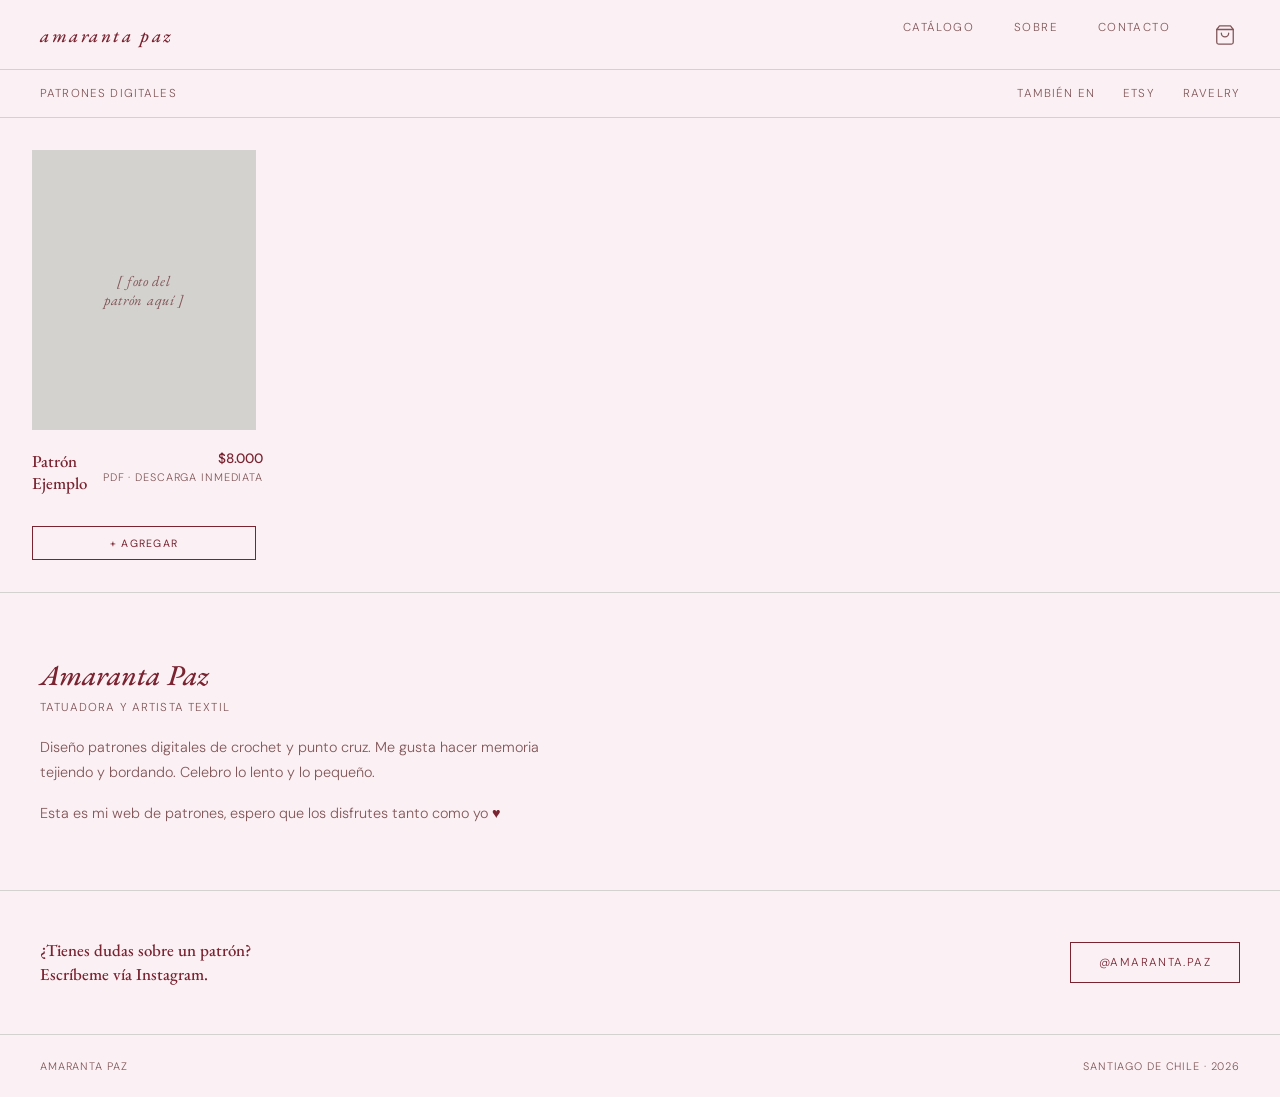
<file: index.html>
<!DOCTYPE html>
<html lang="es">
<head>
  <meta charset="UTF-8" />
  <meta name="viewport" content="width=device-width, initial-scale=1.0" />
  <title>Amaranta Paz</title>
  <!-- TODO: cuando tengas un logo/favicon propio, agregar aquí igual que en Dolores:
       <link rel="icon" type="image/png" href="favicon.png" /> -->
  <link rel="preconnect" href="https://fonts.googleapis.com" />
  <link rel="preconnect" href="https://fonts.gstatic.com" crossorigin />
  <link href="https://fonts.googleapis.com/css2?family=EB+Garamond:ital,wght@0,400;0,500;1,400&family=DM+Sans:wght@300;400&display=swap" rel="stylesheet" />

  <!-- estilos del carrito de compras -->
  <link rel="stylesheet" href="carrito.css" />

  <style>
    *, *::before, *::after { box-sizing: border-box; margin: 0; padding: 0; }

    /* Misma tipografía y estructura que doloresestudio.com. Diferencias propias
       de Amaranta Paz: --bg con un leve tinte rosado frío, --mid con un matiz
       guinda (en vez del gris neutro de Dolores), y --accent (guinda, más
       saturado, weight 500) usado en todos los títulos y en precios/botones/
       hovers. */
    :root {
      --bg:        #fbf1f4;
      --fg:        #1a1a18;
      --mid:       #825659;
      --line:      #d4d2ce;
      --white:     #faf9f7;
      --accent:    #7a2331;
    }

    html { font-size: 16px; }

    body {
      background: var(--bg);
      color: var(--fg);
      font-family: 'DM Sans', sans-serif;
      font-weight: 300;
      min-height: 100vh;
    }

    a { color: inherit; text-decoration: none; }

    /* ── HEADER ── */
    header {
      position: sticky;
      top: 0;
      z-index: 100;
      background: var(--bg);
      border-bottom: 1px solid var(--line);
      display: flex;
      align-items: center;
      justify-content: space-between;
      padding: 0 2.5rem;
      height: 70px;
    }

    /* Logotipo de texto mientras no haya un logo dibujado (como el de Dolores).
       Cuando lo tengas, se puede reemplazar este <a class="logo"> por
       <a href="/"><img src="logo.png" alt="Amaranta Paz" style="height: 42px;" /></a> */
    .logo {
      font-family: 'EB Garamond', serif;
      font-size: 1.15rem;
      font-weight: 500;
      font-style: italic;
      letter-spacing: 0.14em;
      text-transform: lowercase;
      color: var(--accent);
    }

    nav {
      display: flex;
      gap: 2.5rem;
      font-size: 0.72rem;
      letter-spacing: 0.12em;
      text-transform: uppercase;
      color: var(--mid);
    }

    nav a:hover { color: var(--accent); }

    /* ── CATALOG TOOLBAR ── */
    .catalog-bar {
      padding: 1rem 2.5rem;
      border-bottom: 1px solid var(--line);
      font-size: 0.72rem;
      letter-spacing: 0.1em;
      text-transform: uppercase;
      color: var(--mid);
      display: flex;
      align-items: center;
      justify-content: space-between;
    }

    .catalog-bar .channels a { margin-left: 1.5rem; }
    .catalog-bar .channels a:hover { color: var(--accent); }

    /* nota con los otros canales, al pie del catálogo (bajo la grilla) —
       solo se muestra en mobile, ver media query abajo */
    .catalog-footnote {
      display: none;
      border-top: 1px solid var(--line);
      padding: 1.25rem 2.5rem;
      text-align: center;
      font-size: 0.72rem;
      letter-spacing: 0.08em;
      text-transform: uppercase;
      color: var(--mid);
    }

    .catalog-footnote a {
      color: var(--accent);
      margin: 0 0.2rem;
    }

    .catalog-footnote a:hover { text-decoration: underline; }

    /* ── GRID ── */
    .grid {
      display: grid;
      grid-template-columns: repeat(auto-fill, minmax(200px, 1fr));
      gap: 1.5rem;
      padding: 2rem;
    }

    .card {
      cursor: pointer;
      display: flex;
      flex-direction: column;
    }

    .card-image {
      width: 100%;
      aspect-ratio: 4/5;
      background: var(--line);
      overflow: hidden;
      position: relative;
      flex-shrink: 0;
      display: flex;
      align-items: center;
      justify-content: center;
    }

    .card-image img {
      width: 100%;
      height: 100%;
      object-fit: cover;
      display: block;
      transition: transform 0.6s ease;
    }

    .card:hover .card-image img { transform: scale(1.03); }

    /* placeholder cuando aún no hay foto del patrón */
    .card-image.placeholder span {
      font-family: 'EB Garamond', serif;
      font-style: italic;
      font-size: 0.9rem;
      color: var(--mid);
      letter-spacing: 0.05em;
      text-align: center;
      padding: 1rem;
    }

    .card-info {
      padding: 1.25rem 0 1.5rem;
      display: flex;
      align-items: flex-start;
      justify-content: space-between;
      gap: 1rem;
      min-height: 88px;
    }

    .card-name {
      font-family: 'EB Garamond', serif;
      font-size: 1.05rem;
      font-weight: 500;
      color: var(--accent);
    }

    .card-meta {
      text-align: right;
      flex-shrink: 0;
    }

    .card-price {
      font-size: 0.85rem;
      font-weight: 500;
      color: var(--accent);
      display: block;
    }

    .card-avail {
      font-size: 0.68rem;
      letter-spacing: 0.08em;
      text-transform: uppercase;
      color: var(--mid);
      display: block;
      margin-top: 0.2rem;
    }

    /* ── ABOUT STRIP ── */
    .about-strip {
      border-top: 1px solid var(--line);
      padding: 4rem 2.5rem;
      display: grid;
      grid-template-columns: 1fr 1fr;
      gap: 4rem;
    }

    .about-strip h2 {
      font-family: 'EB Garamond', serif;
      font-size: 1.8rem;
      font-weight: 500;
      font-style: italic;
      margin-bottom: 0.4rem;
      line-height: 1.25;
      color: var(--accent);
    }

    .about-subtitle {
      display: block;
      font-size: 0.72rem;
      letter-spacing: 0.1em;
      text-transform: uppercase;
      color: var(--mid);
      margin-bottom: 1.25rem;
    }

    .about-strip p {
      font-size: 0.9rem;
      line-height: 1.75;
      color: var(--mid);
      max-width: 55ch;
    }

    .about-strip p + p {
      margin-top: 1rem;
    }

    /* ── CONTACT SECTION ── */
    .contact-section {
      border-top: 1px solid var(--line);
      padding: 3rem 2.5rem;
      display: flex;
      align-items: center;
      justify-content: space-between;
      flex-wrap: wrap;
      gap: 1.5rem;
    }

    .contact-section p {
      font-family: 'EB Garamond', serif;
      font-style: italic;
      font-weight: 500;
      font-size: 1.3rem;
      color: var(--accent);
      max-width: 42ch;
      line-height: 1.4;
    }

    .btn-ig {
      display: inline-flex;
      align-items: center;
      gap: 0.6rem;
      border: 1px solid var(--accent);
      color: var(--accent);
      padding: 0.75rem 1.75rem;
      font-size: 0.72rem;
      letter-spacing: 0.12em;
      text-transform: uppercase;
      transition: background 0.2s, color 0.2s;
      white-space: nowrap;
    }

    .btn-ig:hover { background: var(--accent); color: var(--white); }

    /* ── FOOTER ── */
    footer {
      border-top: 1px solid var(--line);
      padding: 1.5rem 2.5rem;
      display: flex;
      align-items: center;
      justify-content: space-between;
      font-size: 0.68rem;
      letter-spacing: 0.08em;
      text-transform: uppercase;
      color: var(--mid);
    }

    /* ── RESPONSIVE ── */
    @media (max-width: 640px) {
      header { padding: 0 1.25rem; }
      nav { gap: 1.5rem; }
      .catalog-bar { padding: 0.75rem 1.25rem; }
      .catalog-bar .channels { display: none; }
      .catalog-footnote { display: block; padding: 1rem 1.25rem; }
      .grid { grid-template-columns: 1fr 1fr; gap: 0.75rem; padding: 0.75rem; }
      .card-info { padding: 0.85rem 0 1rem; gap: 0.35rem; flex-direction: column; align-items: flex-start; }
      .card-meta { text-align: left; }
      .card-name { font-size: 0.95rem; }
      .about-strip { grid-template-columns: 1fr; gap: 2rem; padding: 2.5rem 1.25rem; }
      .contact-section { padding: 2rem 1.25rem; flex-direction: column; align-items: flex-start; }
      footer { padding: 1.25rem; flex-direction: column; gap: 0.5rem; }
    }
  </style>
</head>
<body>

  <!-- HEADER -->
  <header>
    <a class="logo" href="/">amaranta paz</a>
    <nav>
      <a href="#catalogo">catálogo</a>
      <a href="#sobre">sobre</a>
      <a href="#contacto">contacto</a>
      <!-- ícono del carrito de compras -->
      <button class="cart-toggle" aria-label="Abrir carrito">
        <svg viewBox="0 0 24 24" fill="none" stroke="currentColor" stroke-width="1.4" stroke-linecap="round" stroke-linejoin="round">
          <path d="M6 2 3 6v14a2 2 0 0 0 2 2h14a2 2 0 0 0 2-2V6l-3-4Z"></path>
          <path d="M3 6h18"></path>
          <path d="M16 10a4 4 0 0 1-8 0"></path>
        </svg>
        <span class="cart-count">0</span>
      </button>
    </nav>
  </header>

  <!-- CATALOG BAR -->
  <!-- REEMPLAZAR: links reales a tu tienda de Etsy y a tu página de Ravelry cuando existan -->
  <div class="catalog-bar" id="catalogo">
    <span>patrones digitales</span>
    <span class="channels">
      también en
      <a href="#" target="_blank" rel="noopener">Etsy</a>
      <a href="#" target="_blank" rel="noopener">Ravelry</a>
    </span>
  </div>

  <!-- GRID -->
  <!-- Este es un patrón de EJEMPLO para mostrar cómo se ve el catálogo.
       Duplica esta <a class="card"> por cada patrón real, igual que se hizo
       con bandana-rosa.html y caderin-corazon-triste.html en Dolores. -->
  <main class="grid">

    <!-- PATRÓN DE EJEMPLO -->
    <a class="card" href="patron-ejemplo.html">
      <div class="card-image placeholder">
        <span>[ foto del<br />patrón aquí ]</span>
      </div>
      <div class="card-info">
        <span class="card-name">Patrón Ejemplo</span>
        <div class="card-meta">
          <span class="card-price">$8.000</span>
          <span class="card-avail">PDF · descarga inmediata</span>
        </div>
      </div>
      <!-- Botón agregar al carrito. Los datos (id, name, price, etc.) deben
           coincidir con este patrón. price va SOLO en número (8000, no $8.000).
           Cuando tengas Payhip, pon la key del producto en data-payhip. -->
      <button class="add-to-cart"
              data-id="patron-ejemplo"
              data-name="Patrón Ejemplo"
              data-price="8000"
              data-format="PDF · descarga inmediata"
              data-img=""
              data-payhip="">
        + agregar
      </button>
    </a>

  </main>

  <!-- REEMPLAZAR: links reales a tu tienda de Etsy y a tu página de Ravelry cuando existan -->
  <div class="catalog-footnote">
    también disponible en
    <a href="#" target="_blank" rel="noopener">Etsy</a>
    y
    <a href="#" target="_blank" rel="noopener">Ravelry</a>
  </div>

  <!-- SOBRE -->
  <section class="about-strip" id="sobre">
    <div>
      <h2>Amaranta Paz</h2>
      <span class="about-subtitle">Tatuadora y artista textil</span>
      <p>
        Diseño patrones digitales de crochet y punto cruz. Me gusta hacer
        memoria tejiendo y bordando. Celebro lo lento y lo pequeño.
      </p>
      <p>
        Esta es mi web de patrones, espero que los disfrutes tanto como yo
        <span style="color: var(--accent);">♥</span>
      </p>
    </div>
  </section>

  <!-- CONTACTO -->
  <section class="contact-section" id="contacto">
    <p style="font-family: 'EB Garamond', serif; font-style: normal; font-size: 1.05rem; font-weight: 500; color: var(--accent);">¿Tienes dudas sobre un patrón? <span style="white-space: nowrap;">Escríbeme vía Instagram.</span></p>
    <!-- Link directo a DM de Instagram (ig.me/m/usuario abre el chat directo,
         tanto en la app como en el navegador si no la tienen instalada) -->
    <a class="btn-ig" href="https://ig.me/m/amaranta.paz" target="_blank" rel="noopener">
      @amaranta.paz
    </a>
  </section>

  <!-- FOOTER -->
  <footer>
    <span>amaranta paz</span>
    <span>Santiago de Chile · 2026</span>
  </footer>

  <!-- lógica del carrito de compras -->
  <script src="carrito.js"></script>

</body>
</html>
</file>
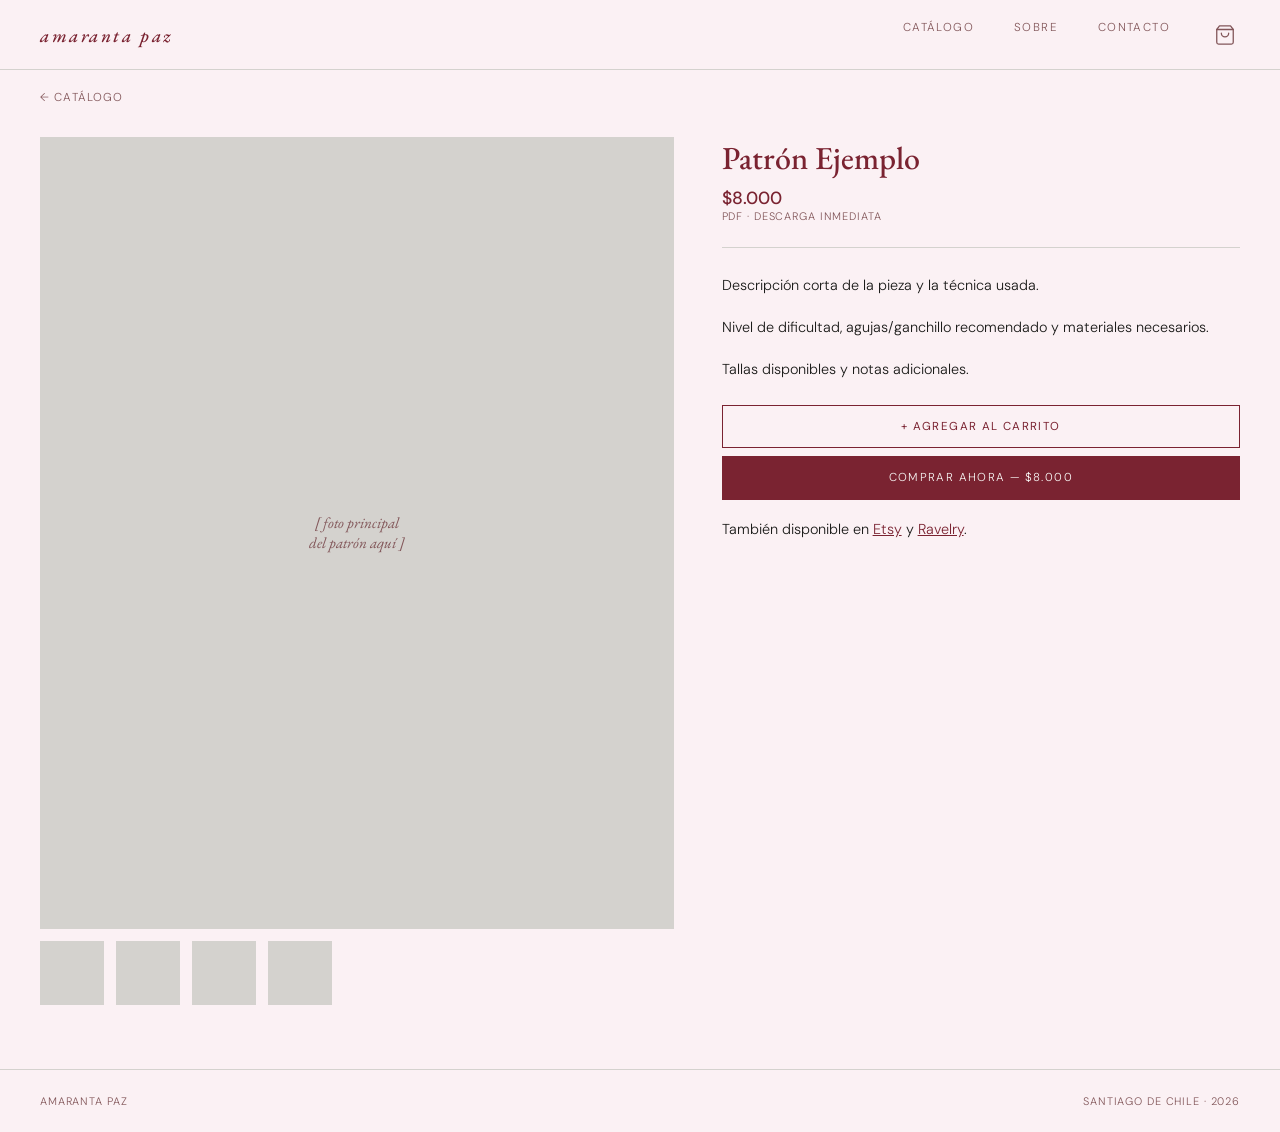
<file: patron-ejemplo.html>
<!DOCTYPE html>
<html lang="es">
<head>
  <meta charset="UTF-8" />
  <meta name="viewport" content="width=device-width, initial-scale=1.0" />
  <title>Patrón Ejemplo — Amaranta Paz</title>
  <link rel="preconnect" href="https://fonts.googleapis.com" />
  <link rel="preconnect" href="https://fonts.gstatic.com" crossorigin />
  <link href="https://fonts.googleapis.com/css2?family=EB+Garamond:ital,wght@0,400;0,500;1,400&family=DM+Sans:wght@300;400&display=swap" rel="stylesheet" />

  <!-- estilos del carrito de compras -->
  <link rel="stylesheet" href="carrito.css" />

  <style>
    *, *::before, *::after { box-sizing: border-box; margin: 0; padding: 0; }

    :root {
      --bg:        #fbf1f4;
      --fg:        #1a1a18;
      --mid:       #825659;
      --line:      #d4d2ce;
      --white:     #faf9f7;
      --accent:    #7a2331;
    }

    html { font-size: 16px; }

    body {
      background: var(--bg);
      color: var(--fg);
      font-family: 'DM Sans', sans-serif;
      font-weight: 300;
      min-height: 100vh;
    }

    a { color: inherit; text-decoration: none; }

    header {
      position: sticky;
      top: 0;
      z-index: 100;
      background: var(--bg);
      border-bottom: 1px solid var(--line);
      display: flex;
      align-items: center;
      justify-content: space-between;
      padding: 0 2.5rem;
      height: 70px;
    }

    .logo {
      font-family: 'EB Garamond', serif;
      font-size: 1.15rem;
      font-weight: 500;
      font-style: italic;
      letter-spacing: 0.14em;
      text-transform: lowercase;
      color: var(--accent);
    }

    nav {
      display: flex;
      gap: 2.5rem;
      font-size: 0.72rem;
      letter-spacing: 0.12em;
      text-transform: uppercase;
      color: var(--mid);
    }

    nav a:hover { color: var(--accent); }

    .back-link {
      padding: 1.25rem 2.5rem 0;
      font-size: 0.72rem;
      letter-spacing: 0.1em;
      text-transform: uppercase;
      color: var(--mid);
      display: block;
    }

    .back-link:hover { color: var(--accent); }

    /* ── PRODUCT LAYOUT ── */
    .product {
      display: grid;
      grid-template-columns: 1.1fr 0.9fr;
      gap: 3rem;
      padding: 2rem 2.5rem 4rem;
      align-items: start;
    }

    .gallery-main {
      width: 100%;
      aspect-ratio: 4/5;
      background: var(--line);
      display: flex;
      align-items: center;
      justify-content: center;
      overflow: hidden;
    }

    .gallery-main img { width: 100%; height: 100%; object-fit: cover; display: block; }

    .gallery-main.placeholder span {
      font-family: 'EB Garamond', serif;
      font-style: italic;
      font-size: 0.95rem;
      color: var(--mid);
      text-align: center;
      padding: 1rem;
    }

    .gallery-thumbs {
      display: flex;
      gap: 0.75rem;
      margin-top: 0.75rem;
    }

    .gallery-thumbs div {
      width: 64px;
      aspect-ratio: 1/1;
      background: var(--line);
      flex-shrink: 0;
    }

    .info h1 {
      font-family: 'EB Garamond', serif;
      font-size: 2rem;
      font-weight: 500;
      margin-bottom: 0.5rem;
      color: var(--accent);
    }

    .info .price {
      font-size: 1.1rem;
      font-weight: 500;
      color: var(--accent);
      margin-bottom: 0.25rem;
    }

    .info .format {
      font-size: 0.68rem;
      letter-spacing: 0.08em;
      text-transform: uppercase;
      color: var(--mid);
      margin-bottom: 1.5rem;
      display: block;
    }

    .info .divider {
      border-top: 1px solid var(--line);
      margin: 1.5rem 0;
    }

    .info p {
      font-size: 0.9rem;
      line-height: 1.9;
      color: var(--fg);
      margin-bottom: 0.9rem;
    }

    /* ── BOTÓN DE COMPRA ──
       REEMPLAZAR: este bloque por el botón/embed real de Payhip cuando
       esté configurado (Payhip entrega el snippet al crear el "buy button"). */
    .btn-comprar {
      display: inline-flex;
      align-items: center;
      justify-content: center;
      gap: 0.6rem;
      border: 1px solid var(--accent);
      background: var(--accent);
      color: var(--white);
      padding: 0.85rem 1.75rem;
      font-size: 0.72rem;
      letter-spacing: 0.12em;
      text-transform: uppercase;
      width: 100%;
      margin-top: 0.5rem;
      transition: opacity 0.2s;
    }

    .btn-comprar:hover { opacity: 0.85; }

    .channels-note {
      margin-top: 1rem;
      font-size: 0.75rem;
      color: var(--mid);
    }

    /* REEMPLAZAR: hrefs reales de Etsy y Ravelry para este patrón */
    .channels-note a { color: var(--accent); text-decoration: underline; }

    footer {
      border-top: 1px solid var(--line);
      padding: 1.5rem 2.5rem;
      display: flex;
      align-items: center;
      justify-content: space-between;
      font-size: 0.68rem;
      letter-spacing: 0.08em;
      text-transform: uppercase;
      color: var(--mid);
    }

    @media (max-width: 640px) {
      header { padding: 0 1.25rem; }
      nav { gap: 1.5rem; }
      .back-link { padding: 1rem 1.25rem 0; }
      .product { grid-template-columns: 1fr; padding: 1.5rem 1.25rem 3rem; gap: 1.5rem; }
      footer { padding: 1.25rem; flex-direction: column; gap: 0.5rem; }
    }
  </style>
</head>
<body>

  <!-- HEADER -->
  <header>
    <a class="logo" href="/">amaranta paz</a>
    <nav>
      <a href="/#catalogo">catálogo</a>
      <a href="/#sobre">sobre</a>
      <a href="/#contacto">contacto</a>
      <!-- ícono del carrito de compras -->
      <button class="cart-toggle" aria-label="Abrir carrito">
        <svg viewBox="0 0 24 24" fill="none" stroke="currentColor" stroke-width="1.4" stroke-linecap="round" stroke-linejoin="round">
          <path d="M6 2 3 6v14a2 2 0 0 0 2 2h14a2 2 0 0 0 2-2V6l-3-4Z"></path>
          <path d="M3 6h18"></path>
          <path d="M16 10a4 4 0 0 1-8 0"></path>
        </svg>
        <span class="cart-count">0</span>
      </button>
    </nav>
  </header>

  <a class="back-link" href="/">← catálogo</a>

  <!-- PRODUCTO -->
  <div class="product">

    <!-- GALERÍA — REEMPLAZAR por fotos reales del patrón/pieza tejida -->
    <div>
      <div class="gallery-main placeholder">
        <span>[ foto principal<br />del patrón aquí ]</span>
      </div>
      <div class="gallery-thumbs">
        <div></div>
        <div></div>
        <div></div>
        <div></div>
      </div>
    </div>

    <!-- INFO -->
    <div class="info">
      <h1>Patrón Ejemplo</h1>
      <span class="price">$8.000</span>
      <span class="format">PDF · descarga inmediata</span>

      <div class="divider"></div>

      <!-- REEMPLAZAR: descripción real del patrón (técnica, nivel, materiales, tallas) -->
      <p>Descripción corta de la pieza y la técnica usada.</p>
      <p>Nivel de dificultad, agujas/ganchillo recomendado y materiales necesarios.</p>
      <p>Tallas disponibles y notas adicionales.</p>

      <!-- AGREGAR AL CARRITO — para comprar varios patrones juntos.
           price va SOLO en número (8000). Pon la key de Payhip en data-payhip
           cuando la tengas. -->
      <button class="add-to-cart"
              style="width: 100%; margin-top: 0.5rem;"
              data-id="patron-ejemplo"
              data-name="Patrón Ejemplo"
              data-price="8000"
              data-format="PDF · descarga inmediata"
              data-img=""
              data-payhip="">
        + agregar al carrito
      </button>

      <!-- COMPRA DIRECTA (un solo patrón) — REEMPLAZAR href por el embed/link real de Payhip -->
      <a class="btn-comprar" href="#" target="_blank" rel="noopener">Comprar ahora — $8.000</a>

      <p class="channels-note">
        También disponible en
        <a href="#" target="_blank" rel="noopener">Etsy</a> y
        <a href="#" target="_blank" rel="noopener">Ravelry</a>.
      </p>
    </div>

  </div>

  <!-- FOOTER -->
  <footer>
    <span>amaranta paz</span>
    <span>Santiago de Chile · 2026</span>
  </footer>

  <!-- lógica del carrito de compras -->
  <script src="carrito.js"></script>

</body>
</html>
</file>
<file: carrito.css>
/* ─────────────────────────────────────────────────────────────
   CARRITO DE COMPRAS — Amaranta Paz
   Panel lateral (drawer) que se desliza desde la derecha.
   Usa las mismas variables de color (:root) que index.html y
   patron-ejemplo.html: --bg, --fg, --mid, --line, --white, --accent.
   Cualquier página que incluya este CSS debe tener ese :root definido.
   ───────────────────────────────────────────────────────────── */

/* ── ÍCONO DE CARRITO EN EL HEADER ── */
.cart-toggle {
  position: relative;
  display: inline-flex;
  align-items: center;
  justify-content: center;
  background: none;
  border: none;
  cursor: pointer;
  color: var(--mid);
  padding: 0.25rem;
  transition: color 0.2s;
  line-height: 0;
}

.cart-toggle:hover { color: var(--accent); }

.cart-toggle svg {
  width: 22px;
  height: 22px;
  display: block;
}

/* burbujita con el número de patrones en el carrito */
.cart-count {
  position: absolute;
  top: -6px;
  right: -8px;
  min-width: 17px;
  height: 17px;
  padding: 0 4px;
  background: var(--accent);
  color: var(--white);
  border-radius: 999px;
  font-family: 'DM Sans', sans-serif;
  font-size: 0.62rem;
  font-weight: 400;
  line-height: 17px;
  text-align: center;
  /* oculto cuando el carrito está vacío (lo controla el JS) */
  display: none;
}

.cart-count.visible { display: block; }

/* ── FONDO OSCURO DETRÁS DEL PANEL ── */
.cart-backdrop {
  position: fixed;
  inset: 0;
  background: rgba(26, 26, 24, 0.35);
  opacity: 0;
  visibility: hidden;
  transition: opacity 0.3s ease, visibility 0.3s ease;
  z-index: 200;
}

.cart-backdrop.open { opacity: 1; visibility: visible; }

/* ── PANEL LATERAL ── */
.cart-drawer {
  position: fixed;
  top: 0;
  right: 0;
  height: 100%;
  width: 380px;
  max-width: 88vw;
  background: var(--bg);
  border-left: 1px solid var(--line);
  transform: translateX(100%);
  transition: transform 0.32s cubic-bezier(0.4, 0, 0.2, 1);
  z-index: 201;
  display: flex;
  flex-direction: column;
}

.cart-drawer.open { transform: translateX(0); }

/* encabezado del panel */
.cart-head {
  display: flex;
  align-items: center;
  justify-content: space-between;
  padding: 1.5rem 1.75rem;
  border-bottom: 1px solid var(--line);
  flex-shrink: 0;
}

.cart-head h2 {
  font-family: 'EB Garamond', serif;
  font-weight: 500;
  font-style: italic;
  font-size: 1.4rem;
  color: var(--accent);
}

.cart-close {
  background: none;
  border: none;
  cursor: pointer;
  font-family: 'DM Sans', sans-serif;
  font-size: 1.5rem;
  line-height: 1;
  color: var(--mid);
  transition: color 0.2s;
  padding: 0 0.25rem;
}

.cart-close:hover { color: var(--accent); }

/* lista de patrones */
.cart-items {
  flex: 1;
  overflow-y: auto;
  padding: 0.5rem 1.75rem;
}

.cart-item {
  display: flex;
  gap: 1rem;
  align-items: flex-start;
  padding: 1.25rem 0;
  border-bottom: 1px solid var(--line);
}

.cart-item-thumb {
  width: 56px;
  height: 70px;
  flex-shrink: 0;
  background: var(--line);
  overflow: hidden;
}

.cart-item-thumb img {
  width: 100%;
  height: 100%;
  object-fit: cover;
  display: block;
}

.cart-item-body { flex: 1; min-width: 0; }

.cart-item-name {
  font-family: 'EB Garamond', serif;
  font-size: 1rem;
  font-weight: 500;
  color: var(--accent);
  display: block;
  margin-bottom: 0.15rem;
}

.cart-item-format {
  font-size: 0.66rem;
  letter-spacing: 0.06em;
  text-transform: uppercase;
  color: var(--mid);
  display: block;
  margin-bottom: 0.4rem;
}

.cart-item-price {
  font-size: 0.85rem;
  font-weight: 500;
  color: var(--accent);
}

.cart-item-remove {
  background: none;
  border: none;
  cursor: pointer;
  font-size: 1.1rem;
  line-height: 1;
  color: var(--mid);
  transition: color 0.2s;
  padding: 0.1rem 0.2rem;
  flex-shrink: 0;
}

.cart-item-remove:hover { color: var(--accent); }

/* estado vacío */
.cart-empty {
  font-family: 'DM Sans', sans-serif;
  font-weight: 300;
  font-size: 0.85rem;
  color: var(--mid);
  text-align: center;
  padding: 3rem 1.5rem;
  line-height: 1.7;
}

/* pie del panel: total + botón pagar */
.cart-foot {
  border-top: 1px solid var(--line);
  padding: 1.5rem 1.75rem;
  flex-shrink: 0;
}

.cart-total {
  display: flex;
  align-items: baseline;
  justify-content: space-between;
  margin-bottom: 1rem;
}

.cart-total .label {
  font-size: 0.72rem;
  letter-spacing: 0.1em;
  text-transform: uppercase;
  color: var(--mid);
}

.cart-total .amount {
  font-family: 'EB Garamond', serif;
  font-size: 1.35rem;
  font-weight: 500;
  color: var(--accent);
}

.cart-checkout {
  display: block;
  width: 100%;
  text-align: center;
  border: 1px solid var(--accent);
  background: var(--accent);
  color: var(--white);
  padding: 0.9rem 1.75rem;
  font-family: 'DM Sans', sans-serif;
  font-size: 0.72rem;
  letter-spacing: 0.12em;
  text-transform: uppercase;
  cursor: pointer;
  transition: opacity 0.2s;
}

.cart-checkout:hover { opacity: 0.85; }

.cart-checkout:disabled {
  opacity: 0.4;
  cursor: not-allowed;
}

.cart-note {
  font-size: 0.7rem;
  color: var(--mid);
  text-align: center;
  margin-top: 0.75rem;
  line-height: 1.5;
}

/* ── BOTÓN "AGREGAR AL CARRITO" (en cards y en la página de producto) ── */
.add-to-cart {
  display: inline-flex;
  align-items: center;
  justify-content: center;
  gap: 0.5rem;
  border: 1px solid var(--accent);
  background: none;
  color: var(--accent);
  padding: 0.8rem 1.5rem;
  font-family: 'DM Sans', sans-serif;
  font-size: 0.72rem;
  letter-spacing: 0.12em;
  text-transform: uppercase;
  cursor: pointer;
  transition: background 0.2s, color 0.2s;
}

.add-to-cart:hover { background: var(--accent); color: var(--white); }

/* estado breve "agregado ✓" tras hacer clic */
.add-to-cart.added {
  background: var(--accent);
  color: var(--white);
}

/* versión chica del botón, para las cards del catálogo */
.card .add-to-cart {
  width: 100%;
  padding: 0.6rem 0.75rem;
  font-size: 0.66rem;
  margin-top: 0.5rem;
}

@media (max-width: 640px) {
  .cart-drawer { width: 100%; max-width: 100%; }
}
</file>
